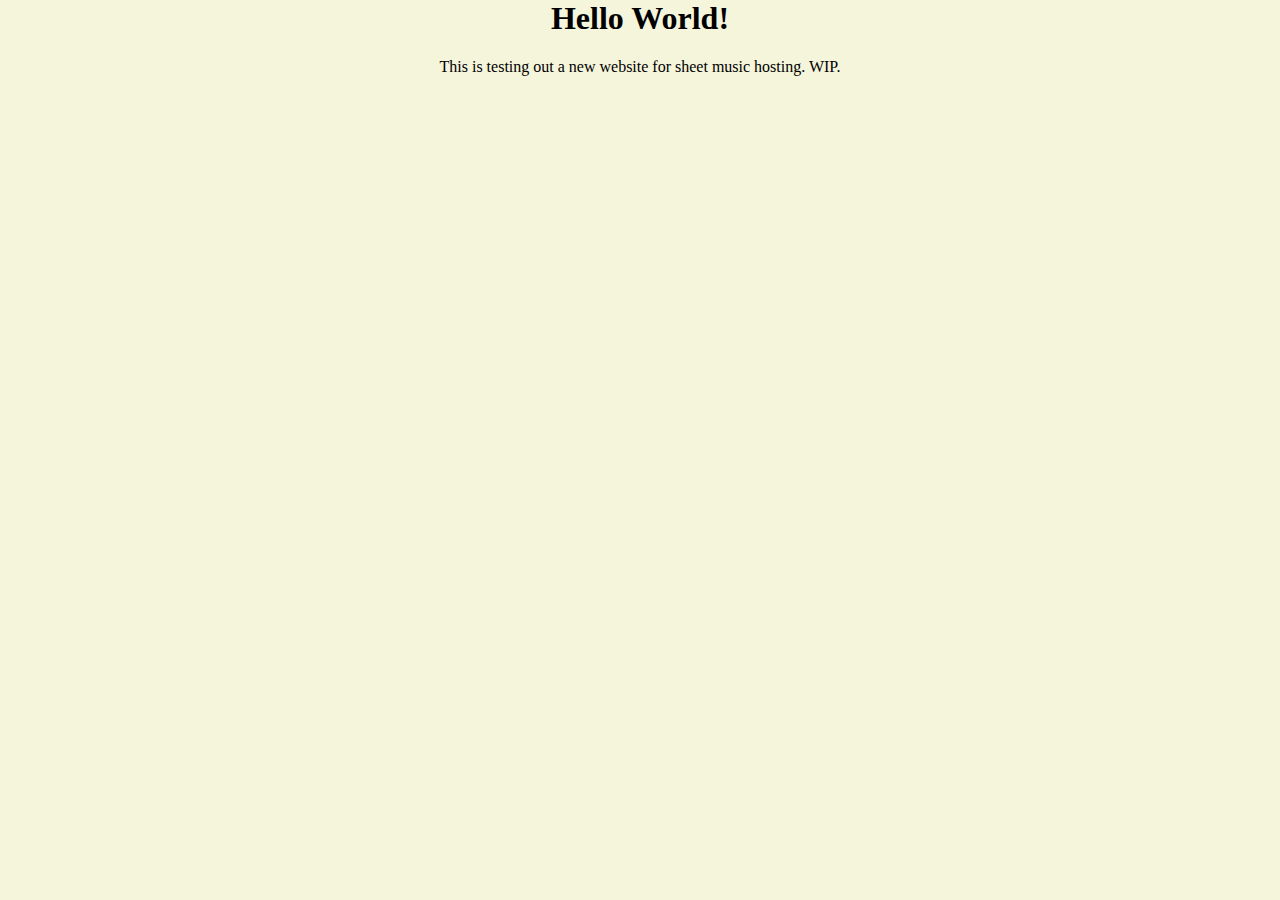
<file: index.html>
<html lang="en">
<head>
    <meta charset="UTF-8">
    <meta name="viewport" content="width=device-width, initial-scale=1.0">
    <title>Document</title>
    <link rel="stylesheet" href="styles.css">
</head>
<body>
    <h1>Hello World!</h1>
    <p>This is testing out a new website for sheet music hosting. WIP.</p>
</body>
</html>
</file>
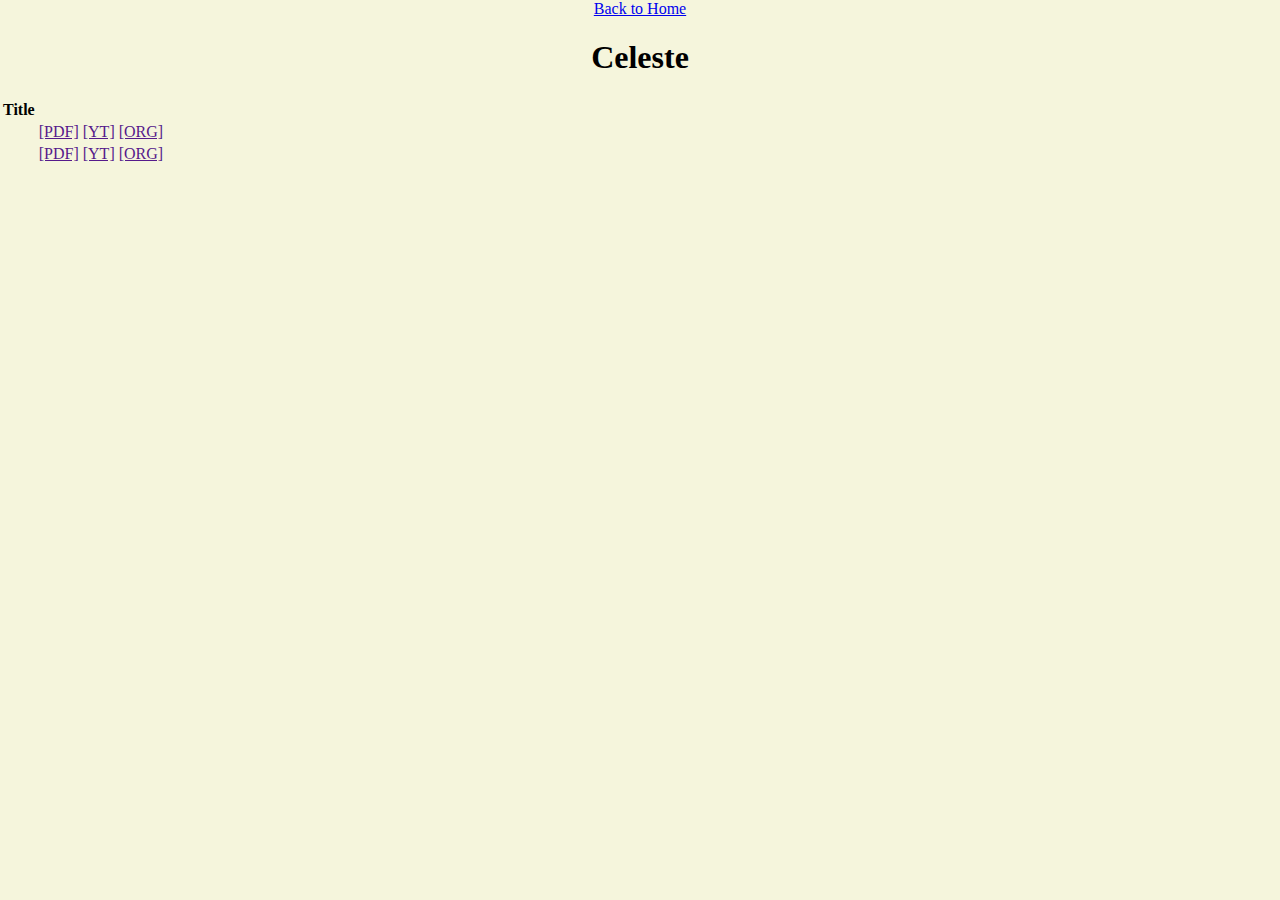
<file: games/celeste.html>
<html lang="en">
<head>
    <meta charset="UTF-8">
    <meta name="viewport" content="width=<device-width>, initial-scale=1.0">
    <title>Celeste</title>
    <link rel="stylesheet" href="../styles.css">
</head>
<body>
    <a  href="../index.html">Back to Home</a>

    <h1>Celeste</h1>

    <!-- For ways to stylize a table, check out https://www.w3schools.com/css/css_table.asp -->
    <table class="sheetsTable"> <!-- class="sheetsTable" applies "sheetsTable" as a class to be used in CSS. You can apply multiple classes by separating them with spaces class="sheetsTable mainTable etc"-->
        <thead>
            <tr>
                <!-- If you want column headers for your columns, you can build that here-->
                <th>Title</th>
                <!--
                <th>Others?</th>
                -->
            </tr>
        </thead>
        <tbody> <!-- This indicates the body of the table -->
            <tr> <!-- This indicates a new row in the table -->
                <td></td> <!--You can use <th> instead of <td> to indicate this is a row header -->
                <td><a href="">[PDF]</a></td> <!-- <td> represents a single data cell in the table -->
                <td><a href="">[YT]</a></td>
                <td><a href="">[ORG]</a></td>
            </tr>
            <tr>
                <td></td>
                <td><a href="">[PDF]</a></td>
                <td><a href="">[YT]</a></td>
                <td><a href="">[ORG]</a></td>
            </tr>
            <!-- Continue ad nauseum (yes, it's repetive -- this is why frameworks like Jekyll, React, and Angular exist) -->
            <!-- I would consider putting them in some logical ordering for now (like alphabetical ordering) -->
        </tbody>
    </table>
</body>
</html>
</file>
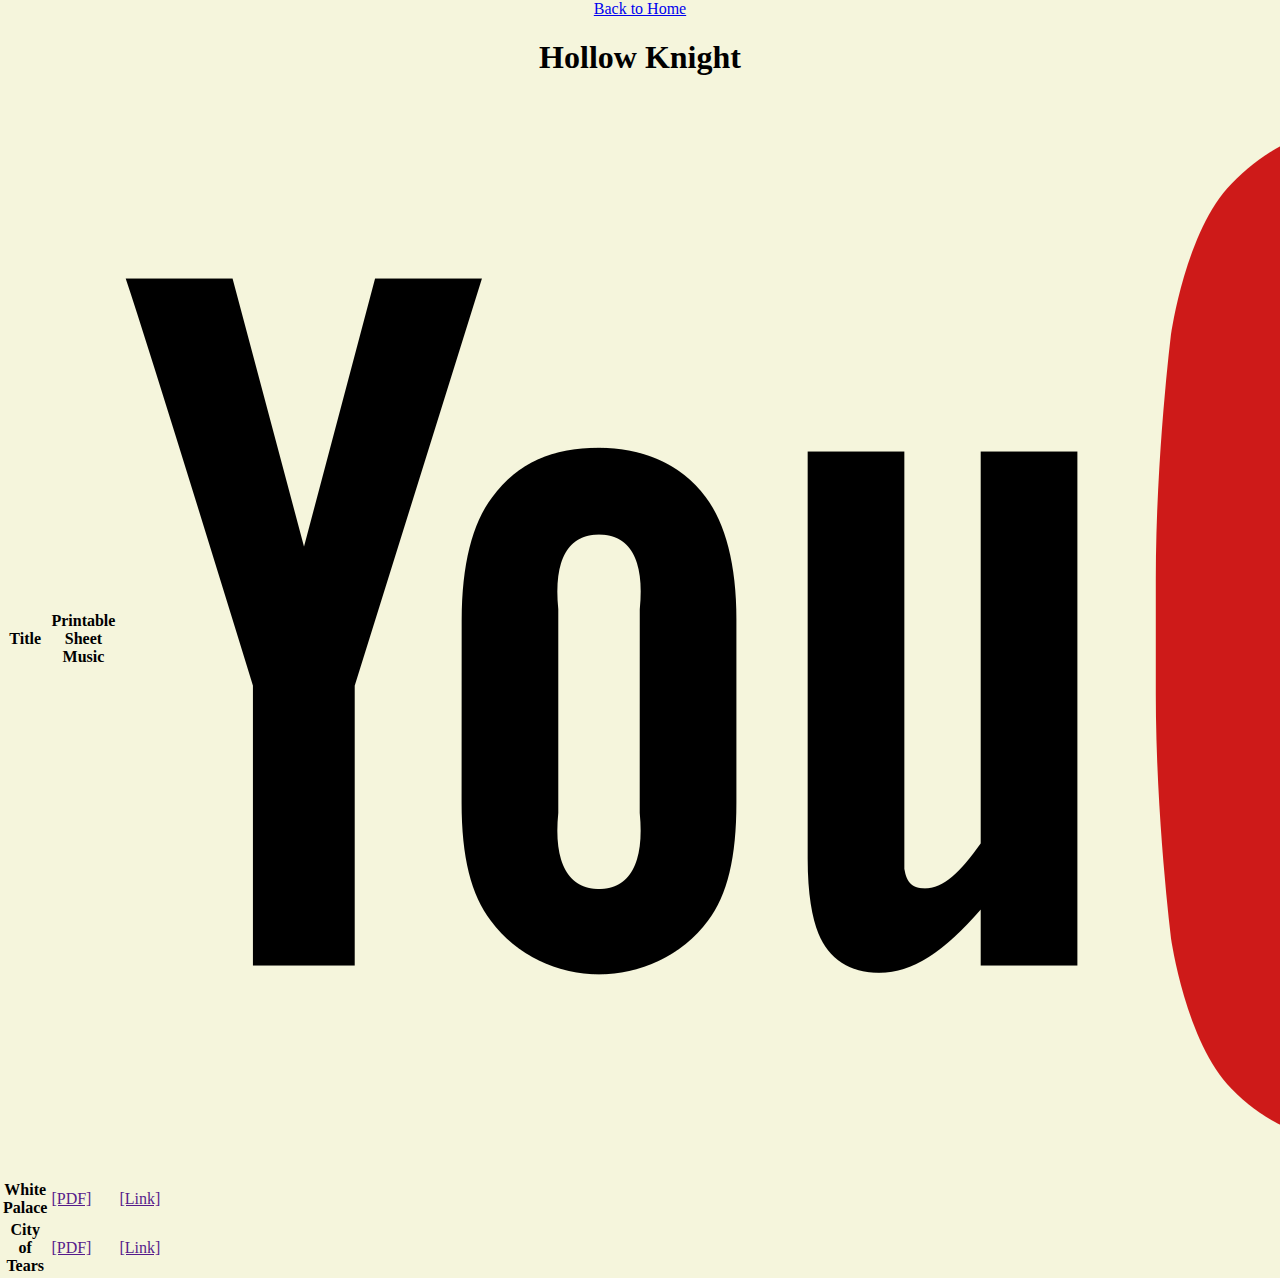
<file: games/hollowknight.html>
<html lang="en">
<head>
    <meta charset="UTF-8">
    <meta name="viewport" content="width=device-width, initial-scale=1.0">
    <title>Hollow Knight</title>
    <link rel="stylesheet" href="../styles.css"> <!-- Tip: Consider having a separate CSS file for these types of pages to keep your CSS clean -->
</head>
<body>
    <a href="../index.html">Back to Home</a>

    <h1>Hollow Knight</h1>
    
    <!-- For ways to stylize a table, check out https://www.w3schools.com/css/css_table.asp -->
    <table class="sheetsTable"> <!-- class="sheetsTable" applies "sheetsTable" as a class to be used in CSS. You can apply multiple classes by separating them with spaces class="sheetsTable mainTable etc"-->
        <thead>
            <tr>
                <!-- If you want column headers for your columns, you can build that here-->
                <th>Title</th>
                <th>Printable Sheet Music</th>
                <th><img class="logo" src="../images/youtubetext.png" alt="Youtube Presentation"></th>
                <th>Original Track</th>
            </tr>
        </thead>
        <tbody> <!-- This indicates the body of the table -->
            <tr> <!-- This indicates a new row in the table -->
                <th>White Palace</th> <!--You can use <th> instead of <td> to indicate this is a row header -->
                <td><a href="">[PDF]</a></td> <!-- <td> represents a single data cell in the table -->
                <td><a href="">[Link]</a></td>
                <td><a href="">[Link]</a></td>
            </tr>
            <tr>
                <th>City of Tears</th>
                <td><a href="">[PDF]</a></td>
                <td><a href="">[Link]</a></td>
                <td><a href="">[Link]</a></td>
            </tr>
            <!-- Continue ad nauseum (yes, it's repetive -- this is why frameworks like Jekyll, React, and Angular exist) -->
            <!-- I would consider putting them in some logical ordering for now (like alphabetical ordering) -->
        </tbody>
    </table>
</body>
</html>
</file>
<file: styles.css>
body {
    margin: 0;
    background: beige;
    text-align: center;
}
</file>
